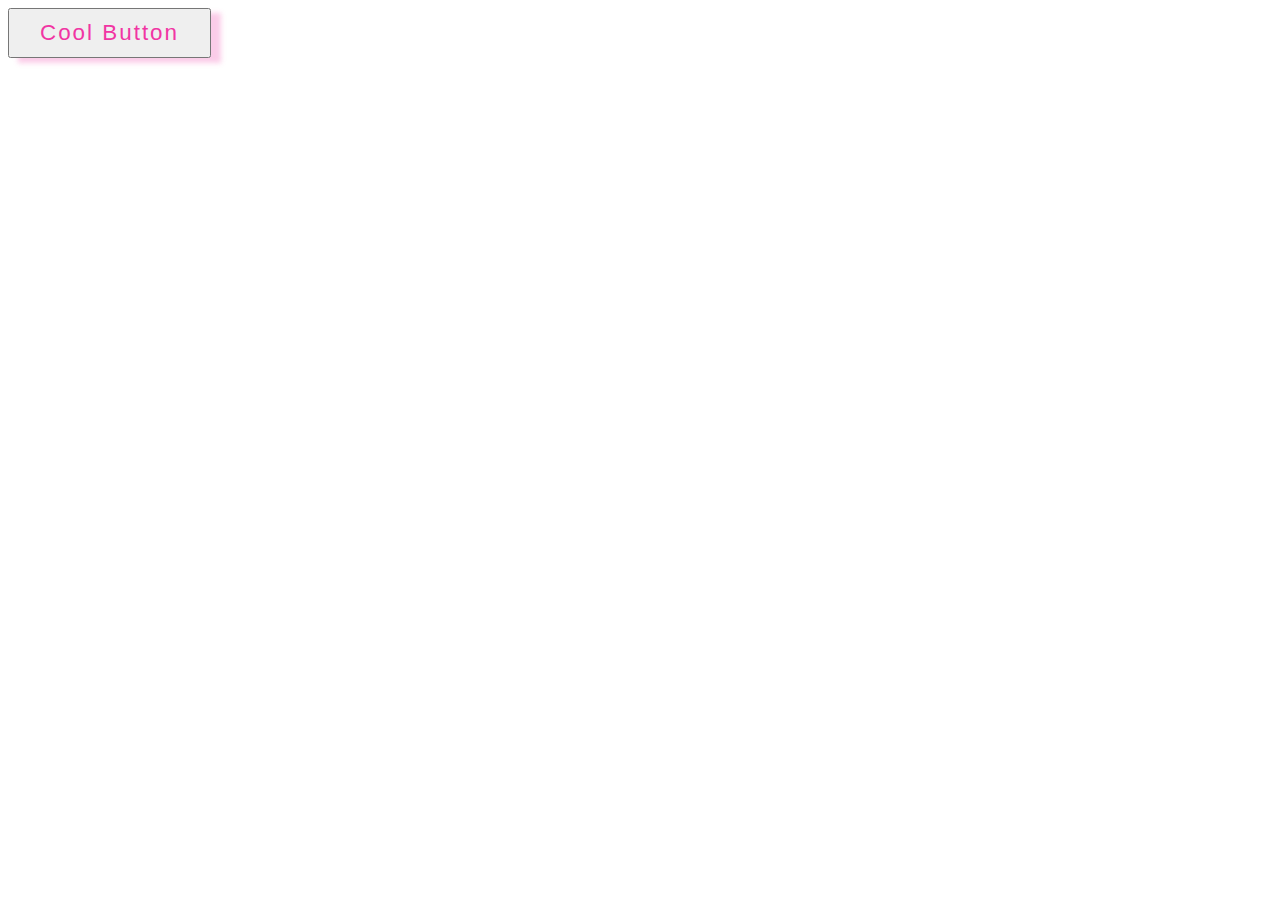
<file: animated-button/index.html>
<!DOCTYPE html>
<html lang="en">
<head>
  <meta charset="UTF-8">
  <meta name="viewport" content="width=device-width, initial-scale=1.0">
  <meta http-equiv="X-UA-Compatible" content="ie=edge">
  <title>Animated Button</title>
  <link rel="stylesheet" href="style.css">
</head>
<body>
 
  <button class="button">
    <!-- spans to hold animated styling -->
    <span></span>
    <span></span>
    <span></span>
    <span></span>
    Cool Button
  </button>
  
</body>
</html>
</file>
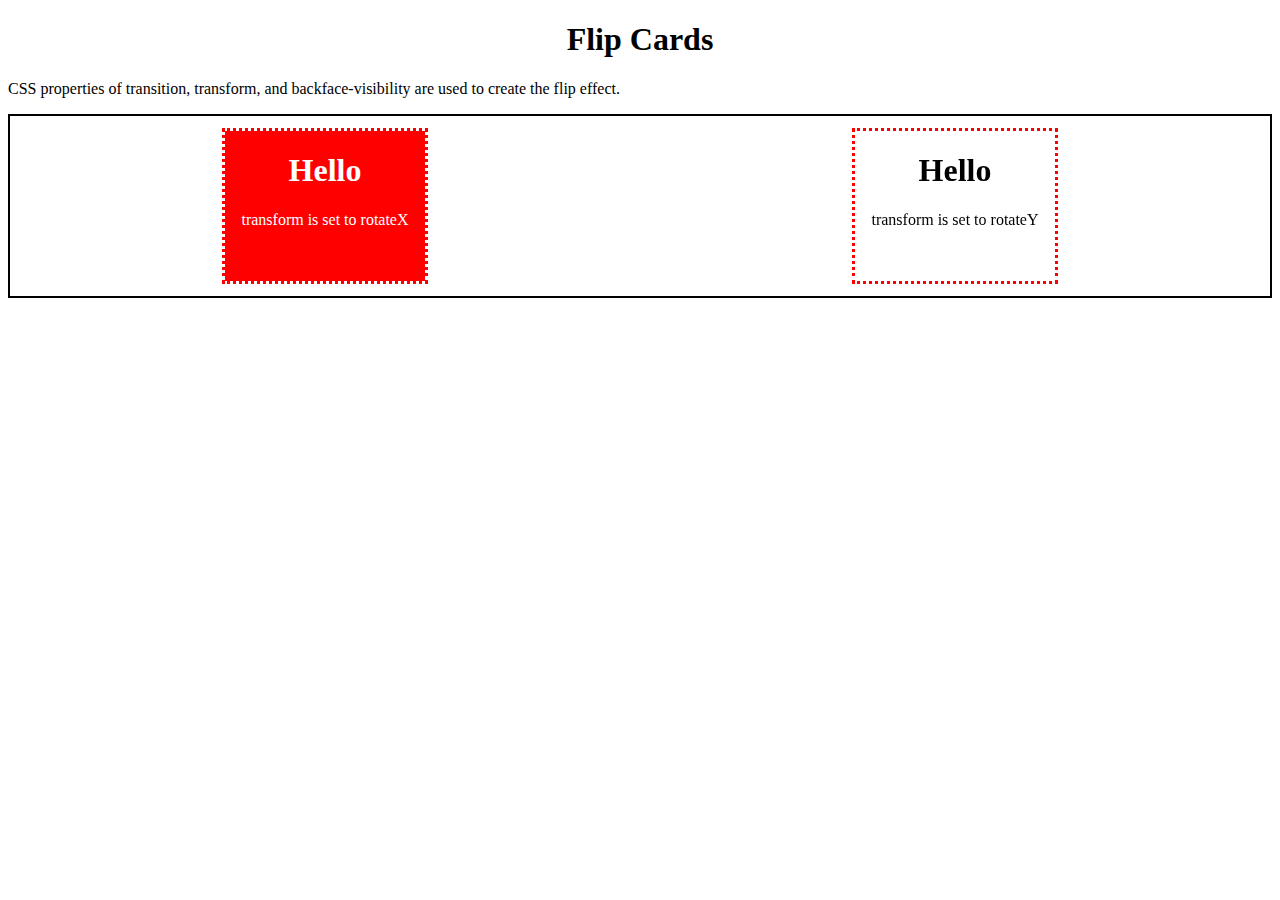
<file: flip-card/index.html>
<!DOCTYPE html>
<html lang="en">

<head>
  <meta charset="UTF-8">
  <meta name="viewport" content="width=device-width, initial-scale=1.0">
  <meta http-equiv="X-UA-Compatible" content="ie=edge">
  <title>Flip Card</title>
</head>

<body>
  <h1>Flip Cards</h1>
  <p>CSS properties of transition, transform, and backface-visibility are used to create the flip effect. </p>
  <!-- container to hold cards -->
  <div class="flip-cards">
    <!-- CARD 1 -->
    <div class="card c1">
      <div class="card-front" id="c1-front">
        <h1>Hello</h1>
        <p>transform is set to rotateX</p>
      </div>
      <div class="card-back" id="c1-back">
        <h1>GoodBye</h1>
        <p></p>
      </div>
    </div>
    <!-- CARD 2 -->
    <div class="card c2">
      <div class="card-front" id="c2-front">
        <h1>Hello</h1>
        <p>transform is set to rotateY</p>
      </div>
      <div class="card-back" id="c2-back">
        <h1>GoodBye</h1>
      </div>
    </div>
  </div>
</body>

<style>
  h1 {
    text-align: center;
  }

  .flip-cards {
    border: 2px solid black;
    margin: 10px auto;
    text-align: center;
    display: flex;
    flex-wrap: wrap;
  }

  .card {
    border: 3px dotted red;
    position: relative;
    height: 150px;
    width: 200px;
    margin: 12px auto;
    transform-style: preserve-3d;
    transition: all 3s ease;
  }

  .card:hover {
    transform: rotateY(180deg);
  }

  .card-front {
    position: absolute;
    width: 100%;
    height: 100%;
    backface-visibility: hidden;
  }

  .card-back {
    position: absolute;
    width: 100%;
    height: 100%;
    backface-visibility: hidden;
    transform: rotateY(180deg);
    -webkit-transform: rotateY(180deg);
  }

  #c1-front {
    color: white;
    background: red;
  }

  .c1:hover {
    transform: rotateX(180deg);
  }

  #c1-back {
    color: white;
    background: red;
    transform: rotateX(180deg);
  }


</style>

</html>
</file>
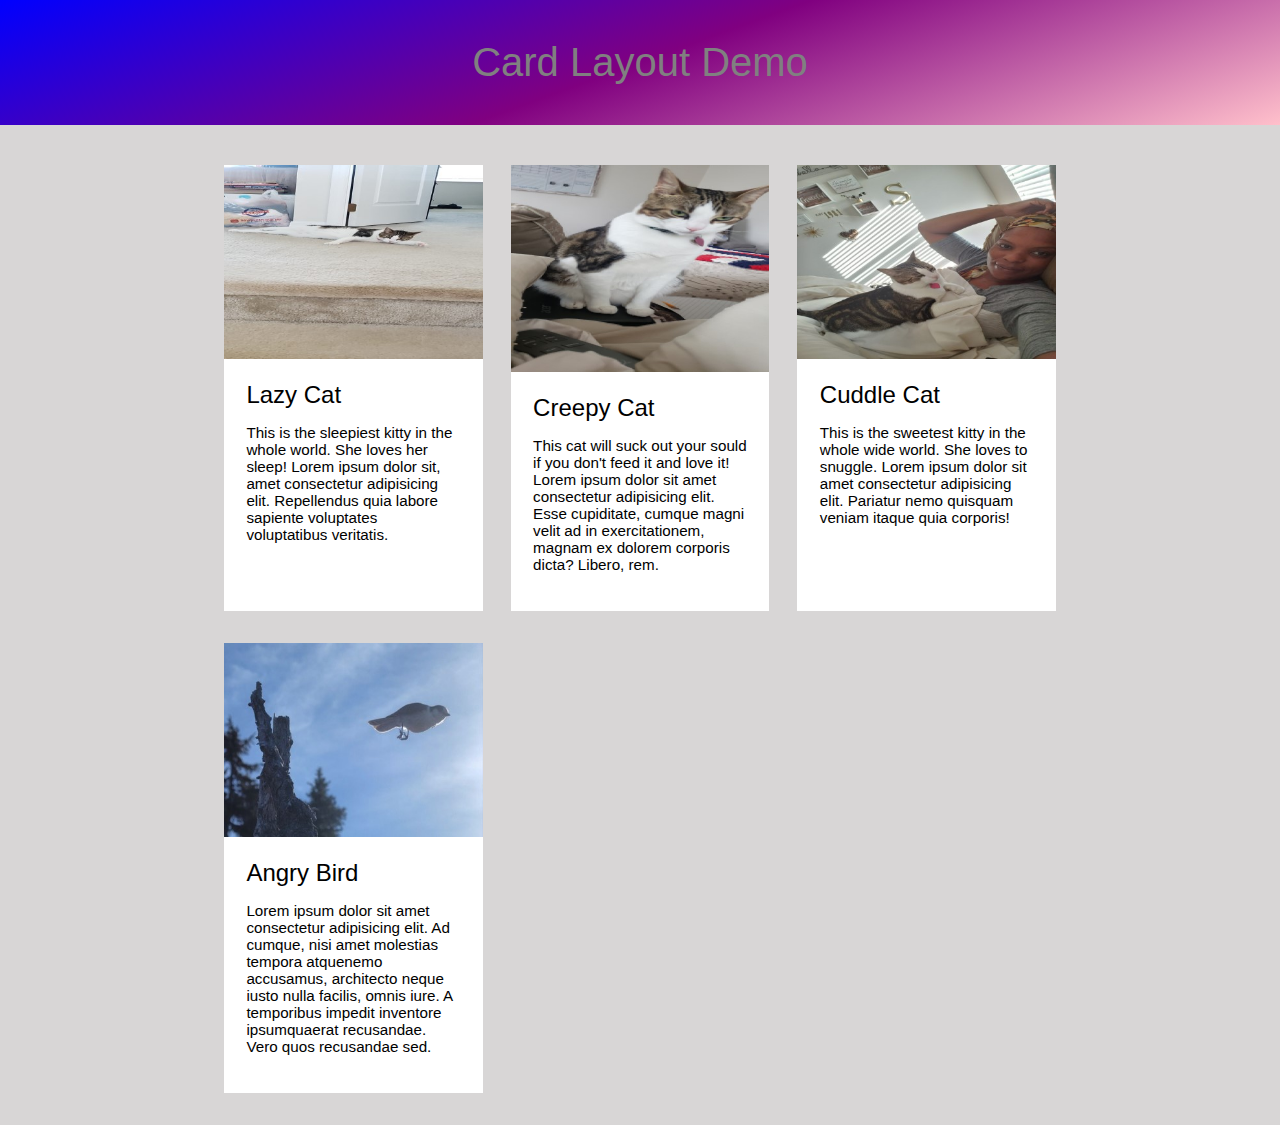
<file: flexbox/cards/index.html>
<!DOCTYPE html>
<html lang="en">

<head>
  <meta charset="UTF-8">
  <meta name="viewport" content="width=device-width, initial-scale=1.0">
  <meta http-equiv="X-UA-Compatible" content="ie=edge">
  <title>Card Layout</title>
  <link rel="stylesheet" href="style.css">
</head>

<body>
  <!-- top of the page banner -->
  <header class="masthead">
    <div class="title">Card Layout Demo</div>
  </header>

  <!-- main container for the page -->
  <main class="main-area">

    <!-- container to center the cards -->
    <div class="center">

      <!-- container to hold all of the cards -->
      <section class="cards">

        <!-- card 1 -->
        <article class="card c1">
          <a href="#">
            <figure class="thumbnail">
              <img src="images/cat.jpg" alt="">
            </figure>
            <div class="card-content">
              <h2>Lazy Cat</h2>
              <p>This is the sleepiest kitty in the whole world. She loves her sleep! Lorem ipsum dolor sit, amet
                consectetur adipisicing
                elit. Repellendus quia labore sapiente voluptates voluptatibus veritatis.</p>
            </div>
          </a>
        </article>
        <!-- card 2 -->
        <article class="card c2">
          <a href="#">
            <figure class="thumbnail">
              <img src="images/creepy.jpg" alt="">
            </figure>
            <div class="card-content">
              <h2>Creepy Cat</h2>
              <p>This cat will suck out your sould if you don't feed it and love it! Lorem ipsum dolor sit amet
                consectetur adipisicing elit. Esse cupiditate, cumque magni velit ad in exercitationem, magnam ex
                dolorem corporis dicta? Libero, rem.</p>
            </div>
          </a>
        </article>
        <!-- card 3 -->
        <article class="card c3">
          <a href="#">
            <figure class="thumbnail">
              <img src="images/cuddles.jpg" alt="">
            </figure>
            <div class="card-content">
              <h2>Cuddle Cat</h2>
              <p>This is the sweetest kitty in the whole wide world. She loves to snuggle. Lorem ipsum dolor sit amet
                consectetur adipisicing elit. Pariatur nemo quisquam veniam itaque quia corporis!</p>
            </div>
          </a>
        </article>
        <!-- card 4 -->
        <article class="card c4">
          <a href="#">
            <figure class="thumbnail">
              <img src="images/diving-bird.jpg" alt="">
            </figure>
            <div class="card-content">
              <h2>Angry Bird</h2>
              <p>Lorem ipsum dolor sit amet consectetur adipisicing elit. Ad cumque, nisi amet molestias tempora
                atquenemo accusamus, architecto neque iusto nulla facilis, omnis iure. A temporibus impedit inventore
                ipsumquaerat recusandae. Vero quos recusandae sed.</p>
            </div>
          </a>
        </article>

      </section>
    </div>
  </main>
</body>

</html>
</file>
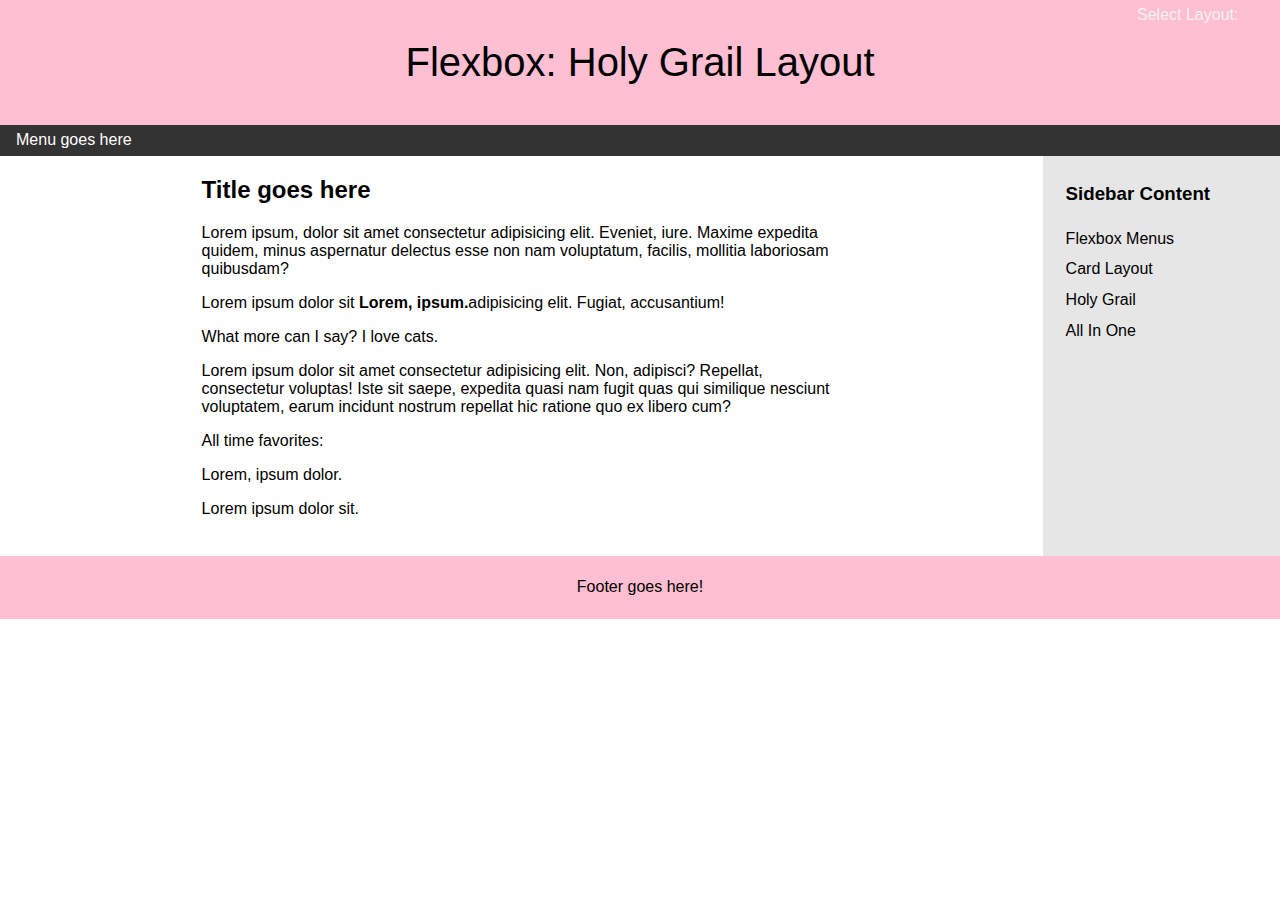
<file: flexbox/holy-grail/index.html>
<!DOCTYPE html>
<html lang="en">

<head>
  <meta charset="UTF-8">
  <meta name="viewport" content="width=device-width, initial-scale=1.0">
  <meta http-equiv="X-UA-Compatible" content="ie=edge">
  <title>Holy Grail Layout</title>
  <link rel="stylesheet" href="style.css" type="text/css">
  <link rel="stylesheet" href="https://use.fontawesome.com/releases/v5.8.1/css/all.css"
    integrity="sha384-50oBUHEmvpQ+1lW4y57PTFmhCaXp0ML5d60M1M7uH2+nqUivzIebhndOJK28anvf" crossorigin="anonymous">
  <script src="https://ajax.googleapis.com/ajax/libs/jquery/3.3.1/jquery.min.js"></script>
</head>

<body>
  <div class="outerWrap"><!--display will be set to flexbox, this div will be a column-->

    <!-- FLUID WIDTH HEADER -->
    <header class="masthead">
      <div class="sidebarSwitch">
        Select Layout:
         <a href="#" class="sidebarLeftToggle"><i class="fa fa-align-left"></i></a>
         <a href="#" class="sidebarRightToggle"><i class="fa fa-align-right"></i></a>
         <a href="#" class="noSidebarToggle"><i class="fa fa-align-justify"></i></a>
         <a href="#" class="hideSidebarToggle"><i class="fa fa-arrow-circle-right"></i></a>
      </div>
      <!-- TITLE -->
      <div class="centered">
        <div class="branding">
          <h1 class="title">Flexbox: Holy Grail Layout</h1>
        </div>
      </div>
      <!-- MENU -->
      <nav class="mainMenu">
        Menu goes here
      </nav>
    </header>

    <!-- MAIN CONTENT -->
    <div class="content"> <!--display set to flexbox, will be a row-->
      <main class="mainArea">
        <article class="mainContent">
          <h2>Title goes here</h2>
          <p>Lorem ipsum, dolor sit amet consectetur adipisicing elit. Eveniet, iure. Maxime expedita quidem, minus aspernatur delectus esse non nam voluptatum, facilis, mollitia laboriosam quibusdam?</p>
          <p>Lorem ipsum dolor sit <strong>Lorem, ipsum.</strong>adipisicing elit. Fugiat, accusantium!</p>
          <p>What more can I say? I love cats.</p>
          <p>Lorem ipsum dolor sit amet consectetur adipisicing elit. Non, adipisci? Repellat, consectetur voluptas! Iste sit saepe, expedita quasi nam fugit quas qui similique nesciunt voluptatem, earum incidunt nostrum repellat hic ratione quo ex libero cum?</p>
          <p>All time favorites:</p>
          <p>Lorem, ipsum dolor.</p>
          <p>Lorem ipsum dolor sit.</p>
        </article>
      </main>
      <!-- SIDEBAR -->
      <div class="sidebar">
        <div class="squishContainer">
          <h3>Sidebar Content</h3>
          <nav class="menuExample">
            <ul>
              <li><a href="menus.html">Flexbox Menus</a></li>
              <li><a href="card-layout.html">Card Layout</a></li>
              <li><a href="holy-grail.html">Holy Grail</a></li>
              <li><a href="all-in.html">All In One</a></li>
            </ul>
          </nav>
        </div>
      </div>
    </div>
    <!-- FOOTER -->
    <footer class="footer">
      <p>Footer goes here!</p>
    </footer>
  </div>
  <!-- JAVASCRIPT -->
  
  <script ytpe="text/javascript" src="js/sidebar.js"></script>
</body>

</html>
</file>
<file: animated-button/style.css>
button {
  color: #f135a3;
  padding: 10px 30px;
  font-size: 1.4em;
  letter-spacing: 2px;
  box-shadow: 10px 5px 5px #f135a341 
}
</file>
<file: flexbox/cards/style.css>
/*
The primary stylesheet for the cards. This sheet pulls in all the components in order of appearance.
*/
@import url('css/masthead.css');
@import url('css/layout.css');
@import url('css/card.css');
@import url('css/reset.css');
</file>
<file: flexbox/holy-grail/style.css>
@import url('css/reset.css');
@import url('css/masthead.css');
@import url('css/layout.css');
@import url('css/holy-grail.css');
</file>
